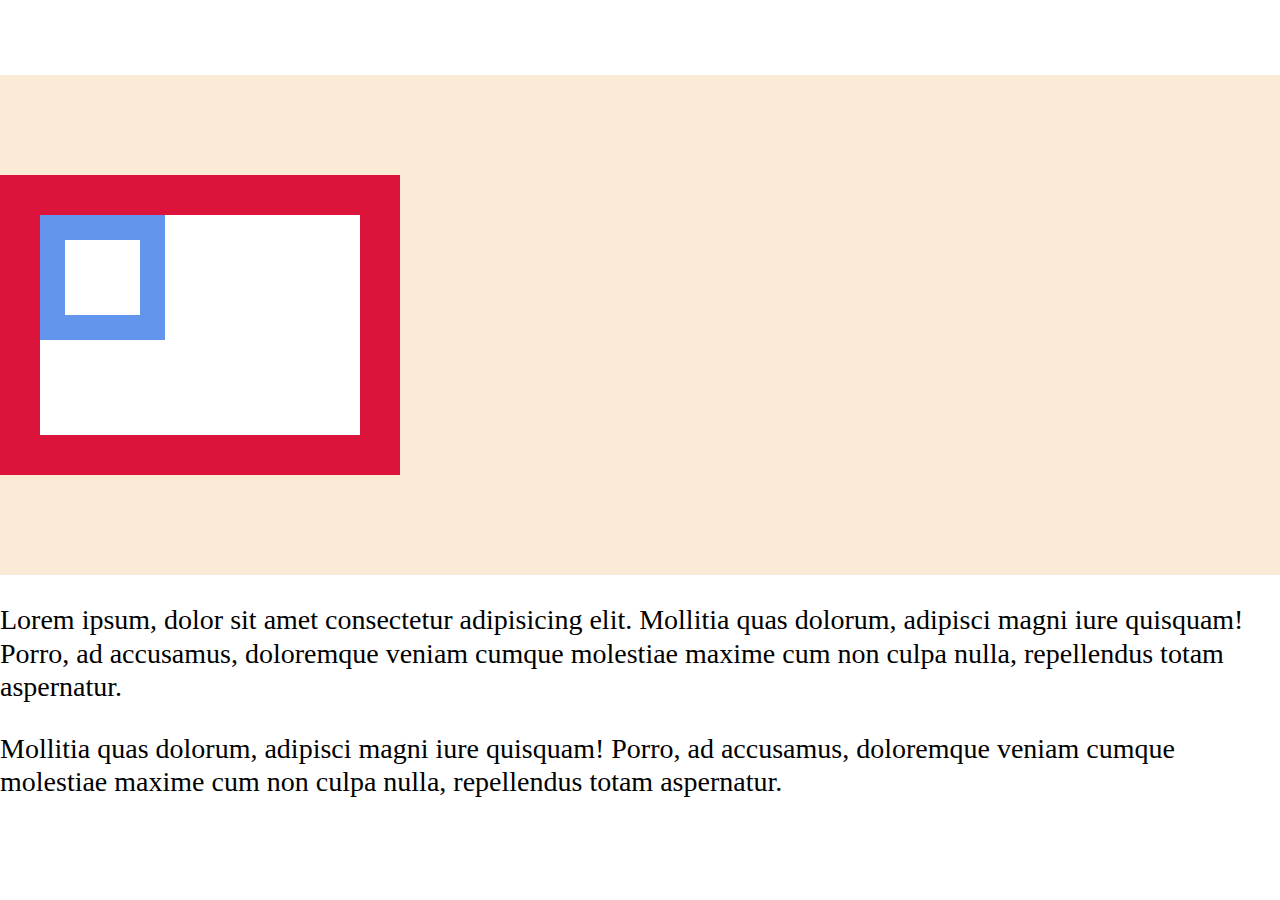
<file: absolute.html>
<!DOCTYPE html>
<html lang="en">
  <head>
    <meta charset="UTF-8" />
    <meta http-equiv="X-UA-Compatible" content="IE=edge" />
    <meta name="viewport" content="width=device-width, initial-scale=1.0" />
    <title>Absolute position</title>
    <link rel="stylesheet" href="css/absolute.css" />
  </head>
  <body>
    <div class="container">
      <div class="big-box">
        <div class="small-box"></div>
        <!-- <div class="small-box2"></div> -->
      </div>
    </div>
    <p>
      Lorem ipsum, dolor sit amet consectetur adipisicing elit. Mollitia quas
      dolorum, adipisci magni iure quisquam! Porro, ad accusamus, doloremque
      veniam cumque molestiae maxime cum non culpa nulla, repellendus totam
      aspernatur.
    </p>
    <p>
      Mollitia quas dolorum, adipisci magni iure quisquam! Porro, ad accusamus,
      doloremque veniam cumque molestiae maxime cum non culpa nulla, repellendus
      totam aspernatur.
    </p>
  </body>
</html>
</file>
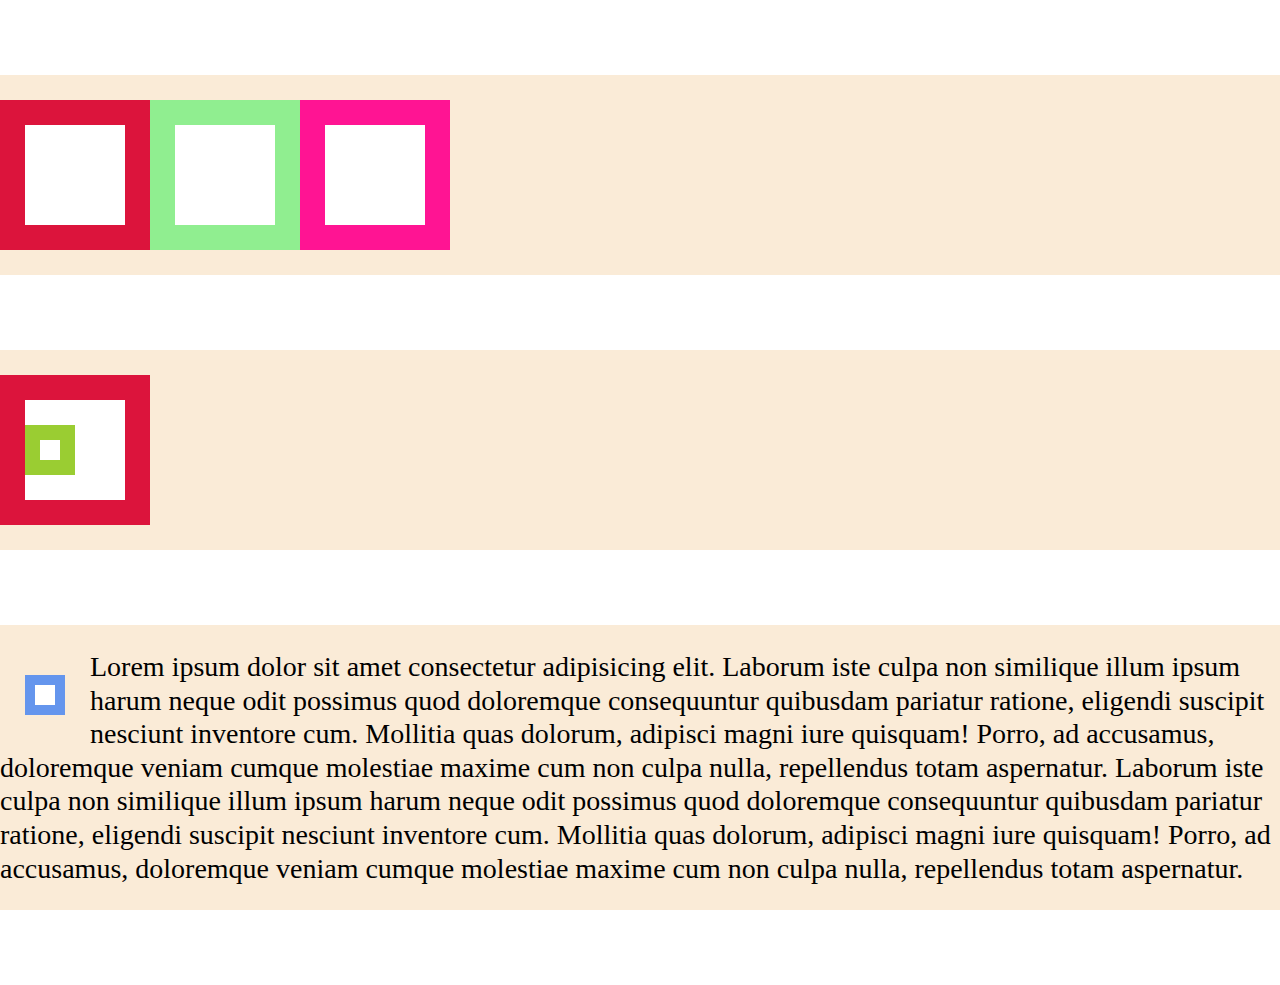
<file: float.html>
<!DOCTYPE html>
<html lang="en">
  <head>
    <meta charset="UTF-8" />
    <meta http-equiv="X-UA-Compatible" content="IE=edge" />
    <meta name="viewport" content="width=device-width, initial-scale=1.0" />
    <title>Float</title>
    <link rel="stylesheet" href="css/float.css" />
  </head>
  <body>
    <div class="row">
      <div class="box"></div>
      <div class="box2"></div>
      <div class="box3"></div>
    </div>
    <div class="row">
      <div class="box">
        <div class="small-box"></div>
      </div>
    </div>

    <div class="row-text">
      <div class="text-box"></div>
      Lorem ipsum dolor sit amet consectetur adipisicing elit. Laborum iste
      culpa non similique illum ipsum harum neque odit possimus quod doloremque
      consequuntur quibusdam pariatur ratione, eligendi suscipit nesciunt
      inventore cum. Mollitia quas dolorum, adipisci magni iure quisquam! Porro,
      ad accusamus, doloremque veniam cumque molestiae maxime cum non culpa
      nulla, repellendus totam aspernatur. Laborum iste culpa non similique
      illum ipsum harum neque odit possimus quod doloremque consequuntur
      quibusdam pariatur ratione, eligendi suscipit nesciunt inventore cum.
      Mollitia quas dolorum, adipisci magni iure quisquam! Porro, ad accusamus,
      doloremque veniam cumque molestiae maxime cum non culpa nulla, repellendus
      totam aspernatur.
    </div>
  </body>
</html>
</file>
<file: css/absolute.css>
body {
  margin: 0;
  padding: 0;
  font-size: 28px;
  line-height: 1.2;
  font-family: Georgia, "Times New Roman", Times, serif;
}

* {
  box-sizing: border-box;
}

/* ABSOLUTE */

.container {
  height: 500px;
  margin-top: 75px;
  background: antiquewhite;
}

.big-box {
  position: relative;

  height: 300px;
  width: 400px;

  top: 100px;
  left: 0px;

  z-index: 1;

  border: 40px solid crimson;
  background: white;
}

.small-box,
.small-box2 {
  position: absolute;

  top: 0px;
  left: 0px;

  z-index: 2;

  height: 125px;
  width: 125px;
  border: 25px solid cornflowerblue;
  background: white;
}

.small-box2 {
  top: 10px;
  z-index: 1;

  border: 25px solid chartreuse;
}

.center {
  position: absolute;
  top: 50%; /* position the top edge of the element at the middle of the parent */
  left: 50%; /* position the left edge of the element at the middle of the parent */
  transform: translate(-50%, -50%);
  /* This is a shorthand of translateX(-50%) and translateY(-50%) */
}
</file>
<file: css/float.css>
body {
  margin: 0;
  padding: 0;
  font-size: 28px;
  line-height: 1.2;
  font-family: Georgia, "Times New Roman", Times, serif;
}

* {
  box-sizing: border-box;
}

/* FLEX */

.row {
  height: 200px;
  margin-top: 75px;
  padding: 25px 0;
  background: antiquewhite;
}

.box,
.box2,
.box3 {
  float: left;
  height: 150px;
  width: 150px;
  border: 25px solid crimson;
  background: white;
}

.box2 {
  float: left;
  border: 25px solid lightgreen;
}

.box3 {
  float: left;
  border: 25px solid deeppink;
}

.small-box {
  float: left;
  height: 50px;
  width: 50px;
  margin-top: 25px;
  border: 15px solid yellowgreen;
  background: white;
}

.text-box {
  float: left;
  height: 40px;
  width: 40px;
  margin: 25px;

  border: 10px solid cornflowerblue;
  background: white;
}

/* .clearfix {
  overflow: auto;
} */

/* .row { 
  display: flow-root; 
} */

/* 
.row::after {
  content: "";
  clear: both;
  display: block;
} */
.row-text {
  margin: 75px 0;
  padding: 25px 0;
  background: antiquewhite;
}
</file>
